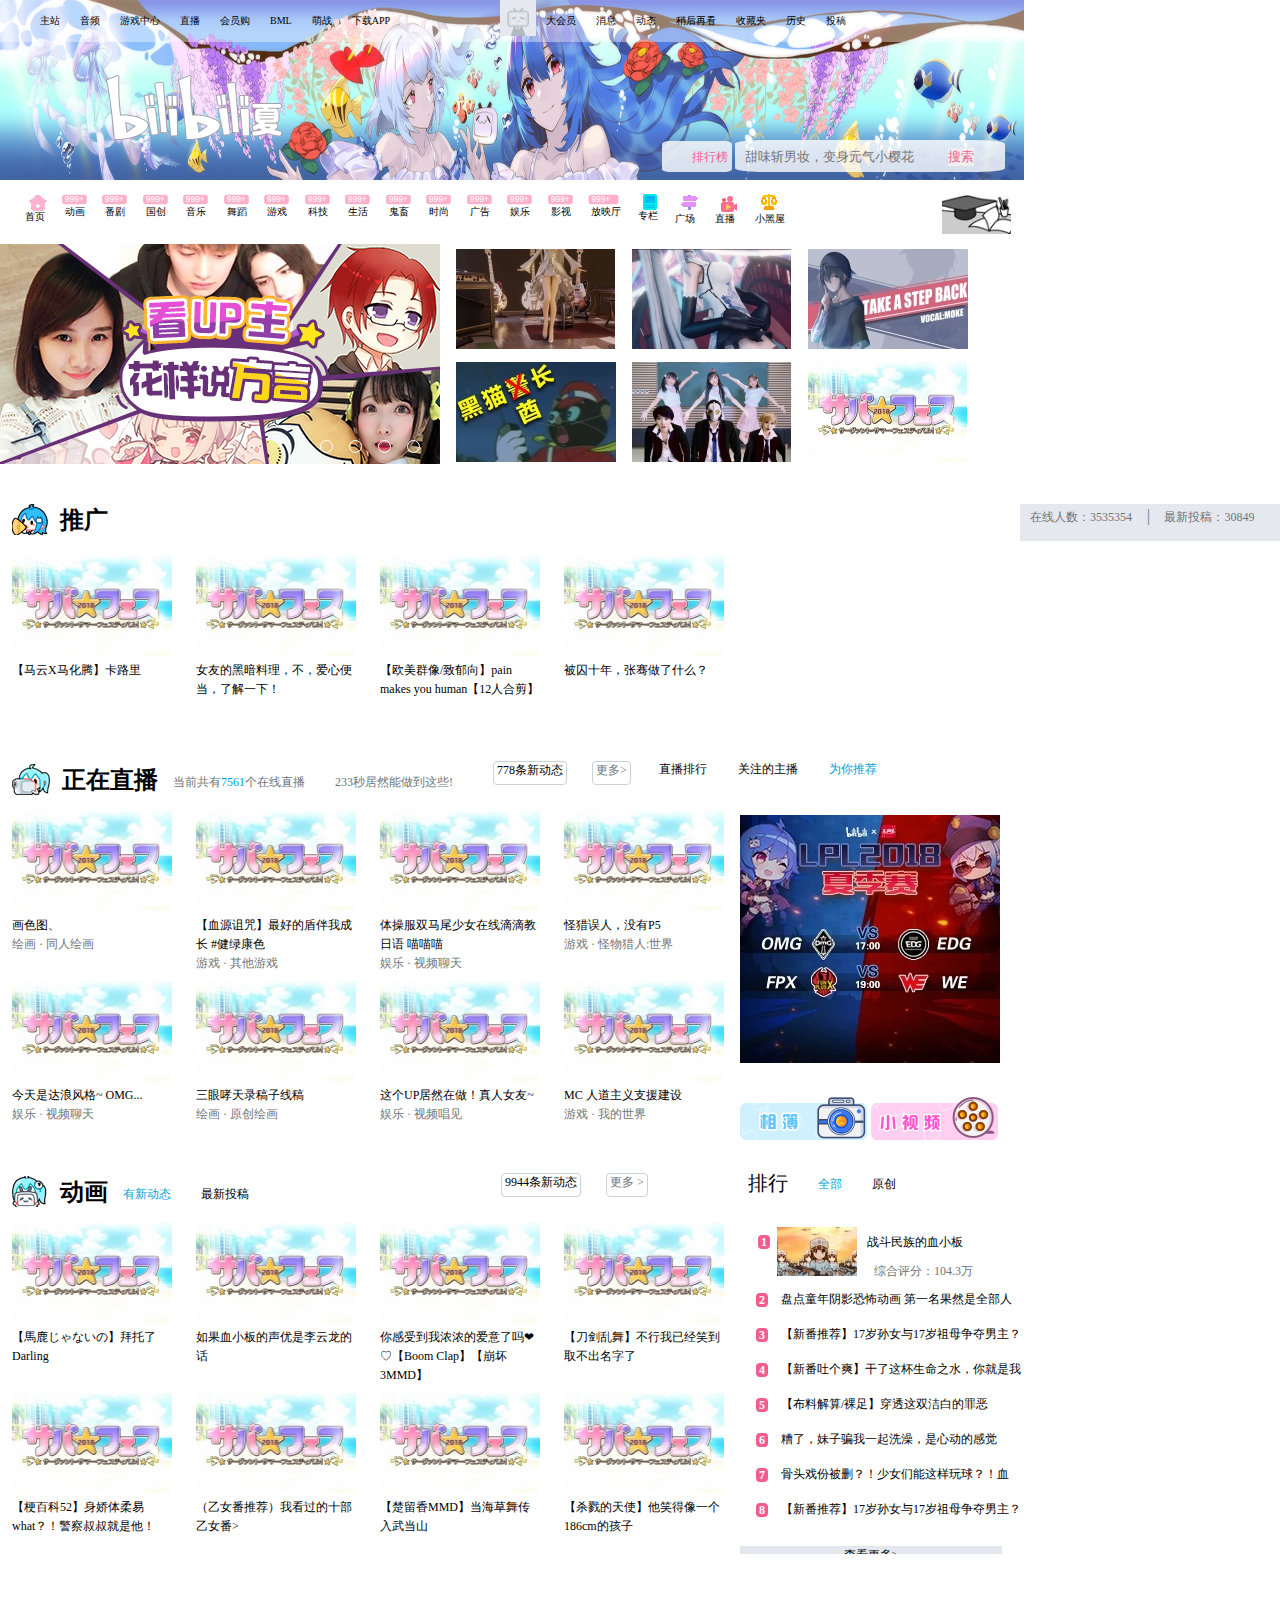
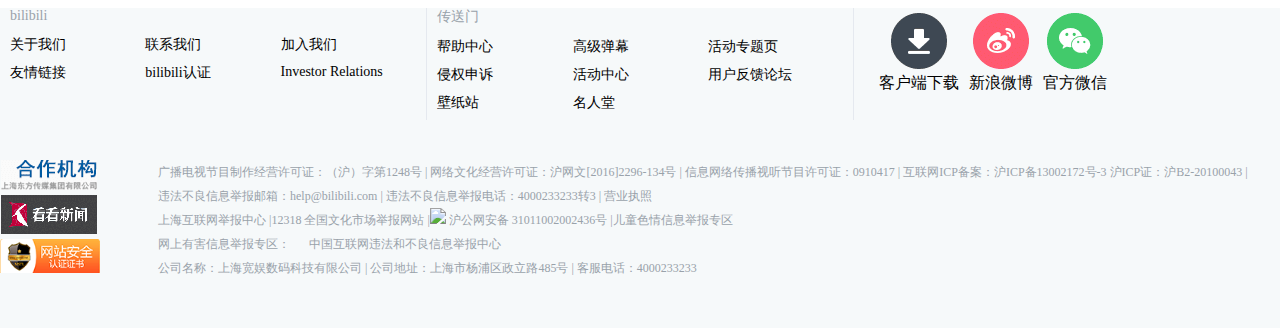
<file: 仿bilibili/html/index.html>
<!DOCTYPE html>
<html lang="en">
<head>
    <meta charset="UTF-8">
    <meta name="viewport" content="width=device-width, initial-scale=1.0">
    <meta http-equiv="X-UA-Compatible" content="ie=edge">
    <title>index</title>
    <link rel="stylesheet" href="../css/index.css">
    <link rel="stylesheet" href="../css/base.css">
</head>
<body>
    <iframe src="header.html" id="header"frameborder=0 width="100%" height="100%" scrolling="no"></iframe>
    <iframe src="body.html" id="body" frameborder=0 width="100%" height="100%" scrolling="no"></iframe>
    <iframe src="foot.html" id="foot" frameborder=0 width="100%" height="100%" scrolling="no"></iframe>
</body>
</html>
</file>
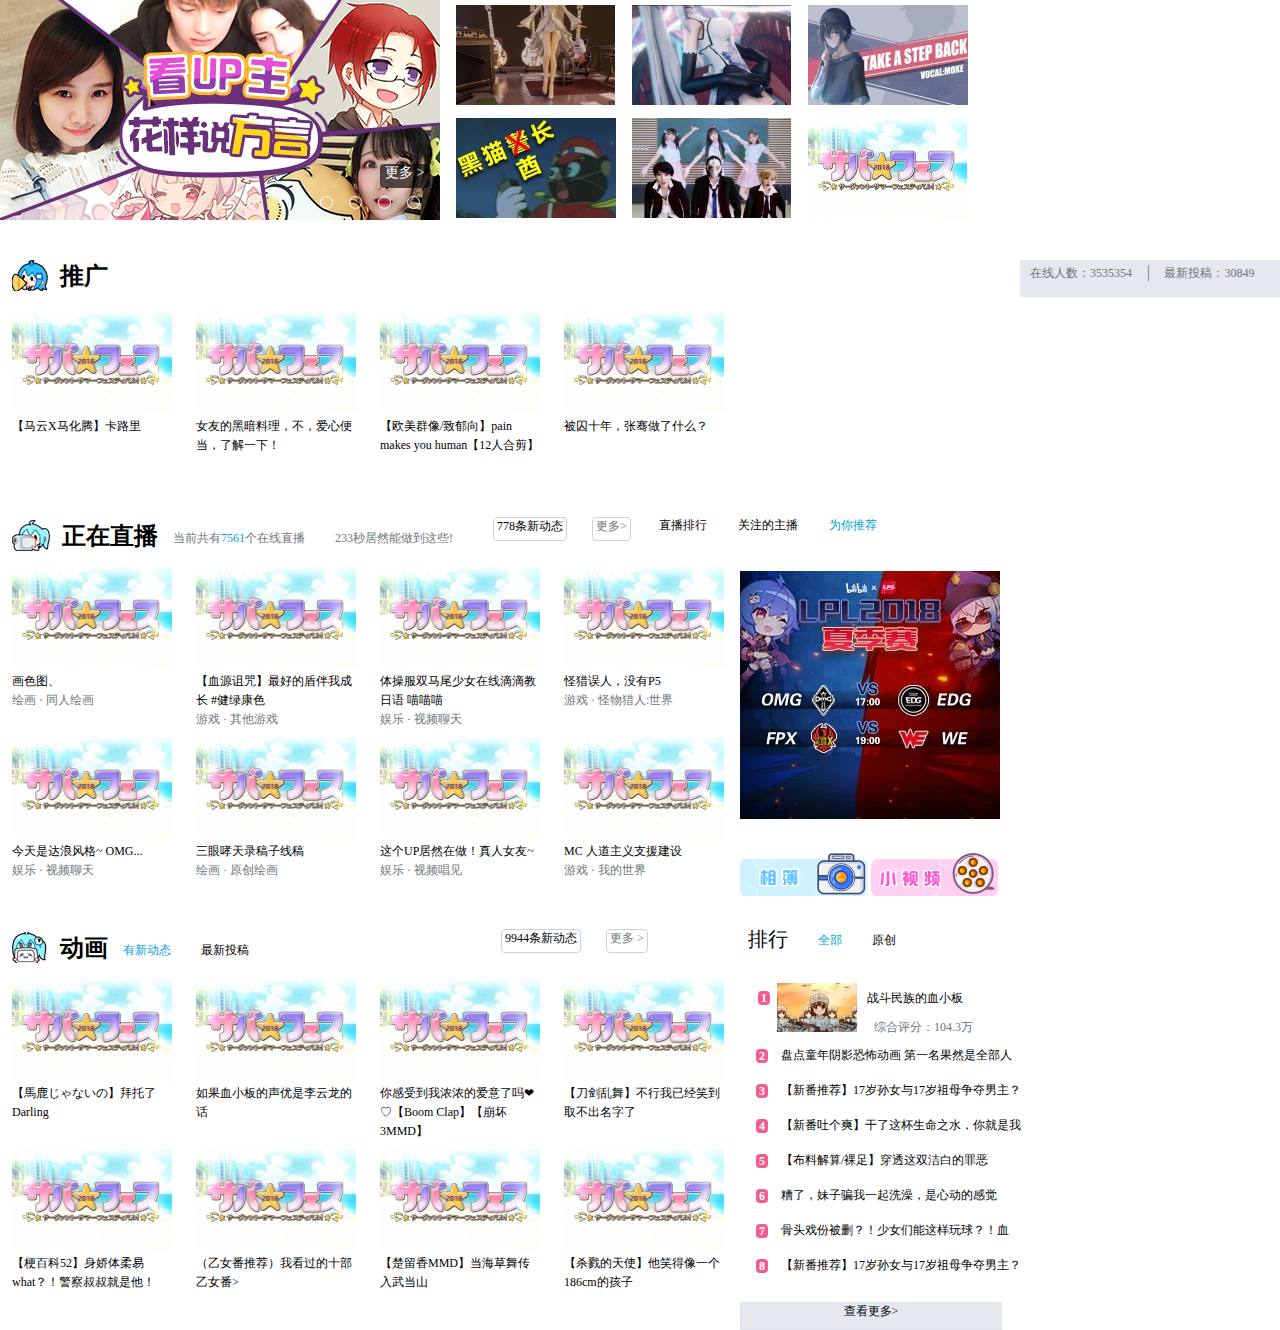
<file: 仿bilibili/html/body.html>
<!DOCTYPE html>
<html lang="en">
<head>
    <meta charset="UTF-8">
    <meta name="viewport" content="width=device-width, initial-scale=1.0">
    <meta http-equiv="X-UA-Compatible" content="ie=edge">
    <title>body</title>
    <link rel="stylesheet" href="../css/base.css">
    <link rel="stylesheet" href="../css/body.css">
    <script type="text/javascript" src="../js/jquery.min.js"></script>
</head>
<body>
    <div class="bili-wrapper">
        <div class="bili-wrapper-left  fl ">
            <div data-index="0" class="lazy-img on">
                <img src="../img/viewpage/viewpager_0.jpg" width="440px" height="220px" alt="">
            </div>
            <div data-index="1" class="lazy-img off">
                <img src="../img/viewpage/viewpager_1.jpg" width="440px" height="220px" alt="">
            </div>
            <div data-index="2" class="lazy-img off">
                <img src="../img/viewpage/viewpager_2.jpg" width="440px" height="220px" alt="">
            </div>
            <div data-index="3" class="lazy-img off">
                <img src="../img/viewpage/viewpager_3.jpg" width="440px" height="220px" alt="">
            </div>
            <div data-index="4" class="lazy-img off">
                <img src="../img/viewpage/viewpager_4.jpg" width="440px" height="220px" alt="">
            </div>

            <ul class="trigger">
                <li data-index='0' class="trigger-on"></li>
                <li data-index='1'class="trigger-off"></li>
                <li data-index='2' class="trigger-off"></li>
                <li data-index='3' class="trigger-off"></li>
                <li data-index='4' class="trigger-off"></li>
            </ul>
            <p>更多&nbsp;></p>
        </div>
        <div class="bili-wrapper-right  fl ">
            <ul>
                <li class="bili-wrapper-right-img">
                    <img class="" src="../img/bili-wrapper-right/bili-wrapper-right-img_0.jpg" alt="">
                    <div class=""></div>
                </li>
                <li class="bili-wrapper-right-img ">
                    <img class="" src="../img/bili-wrapper-right/bili-wrapper-right-img_1.jpg" alt="">
                    <div class=""></div>
                </li>
                <li class="bili-wrapper-right-img ">
                    <img class="" src="../img/bili-wrapper-right/bili-wrapper-right-img_2.jpg" alt="">
                    <div class=""></div>

                </li>
                <li class="bili-wrapper-right-img ">
                    <img class="" src="../img/bili-wrapper-right/bili-wrapper-right-img_3.jpg" alt="">
                    <div class=""></div>
                </li>
                <li class="bili-wrapper-right-img ">
                    <img class="" src="../img/bili-wrapper-right/bili-wrapper-right-img_4.jpg" alt="">
                    <div class=""></div>
                </li>
                <li class="bili-wrapper-right-img ">
                    <img class="" src="../img/bili-wrapper-right/bili-wrapper-right-img_5.jpg" alt="">
                    <div class=""></div>
                </li>

            </ul>
        </div>
        <div class="l-con clear">
            <div class="headline">
                <img src="../img/headline/01.png">
                <h2>推广</h2>
                <div class="online fr">
                    <a href="//www.bilibili.com/video/online.html" target="_blank" title="在线观看：4604985">在线人数：3535354</a>
                    <em>|</em>
                    <a href="//www.bilibili.com/newlist.html" target="_blank">最新投稿：30849</a>
                </div>
            </div>
            <div class="l-con-left ">
                <div class="l-con-content clear">
                    <ul>
                        <li><img src="../img/bili-wrapper-right/bili-wrapper-right-img_5.jpg" alt="" class=""></li>
                        <li class=" ">
                            <a href="">【马云X马化腾】卡路里</a>
                        </li>
                        <div class="black-mask" style="height:100px;margin-top:-20px;"></div>
                    </ul>
                </div>
                <div class="l-con-content ">
                    <ul>
                        <li><img src="../img/bili-wrapper-right/bili-wrapper-right-img_5.jpg" alt="" class=""></li>
                        <li class=" ">
                            <a href="">女友的黑暗料理，不，爱心便当，了解一下！</a>
                        </li>
                        <div class="black-mask" style="height:100px;margin-top:-40px;"></div>
                    </ul>
                </div>
                <div class="l-con-content ">
                    <ul>
                        <li><img src="../img/bili-wrapper-right/bili-wrapper-right-img_5.jpg" alt="" class=""></li>
                        <li class=" ">
                            <a href="">【欧美群像/致郁向】pain makes you human【12人合剪】</a>
                        </li>
                    </ul>
                    <div class="black-mask" style="height:100px;margin-top:-60px;"></div>
                </div>
                <div class="l-con-content ">
                    <ul>
                        <li><img src="../img/bili-wrapper-right/bili-wrapper-right-img_5.jpg" alt="" class=""></li>
                        <li class=" ">
                            <a href="">被囚十年，张骞做了什么？</a>
                            <div class="black-mask" style="height:100px;margin-top:-20px;"></div>
                        </li>
                    </ul>
                </div></div>
            </div>
        <div class="l-con clear">
            <div class="headline">
                <img src="../img/headline/02.png">
                <h2>正在直播</h2>
                <p class="color-gray">当前共有<span class="color-blue">7561</span>个在线直播</p>
                <p class="color-gray">233秒居然能做到这些!</p>
                <p class="border">778条新动态</p>
                <p class="border color-gray">更多></p>
                <p class="border" style="border:none;">直播排行</p>
                <p class="border" style="border:none;">关注的主播</p>
                <p class="border color-blue" style="border:none;">为你推荐</p>
            </div>
            <div class="l-con-left clear">
                <div class="l-con-content clear ">
                    <ul>
                        <li><img src="../img/bili-wrapper-right/bili-wrapper-right-img_5.jpg" alt="" class=""></li>
                        <li class=" ">
                        </li>
                        <a href="">画色图、<br><span class="color-gray">绘画 · 同人绘画</span></a>
                    </ul>
                </div>
                <div class="l-con-content ">
                    <ul>
                        <li><img src="../img/bili-wrapper-right/bili-wrapper-right-img_5.jpg" alt="" class=""></li>
                        <li class=" ">
                            <a href="">【血源诅咒】最好的盾伴我成长 #健绿康色<br><span class="color-gray">游戏 · 其他游戏</span></a>
                        </li>
                    </ul>
                </div>
                <div class="l-con-content ">
                    <ul>
                        <li><img src="../img/bili-wrapper-right/bili-wrapper-right-img_5.jpg" alt="" class=""></li>
                        <li class=" ">
                            <a href="">体操服双马尾少女在线滴滴教日语 喵喵喵<br><span class="color-gray">娱乐 · 视频聊天</span></a></a>
                        </li>
                    </ul>
                </div>
                <div class="l-con-content ">
                    <ul>
                        <li><img src="../img/bili-wrapper-right/bili-wrapper-right-img_5.jpg" alt="" class=""></li>
                        <li class=" ">
                            <a href="">怪猎误人，没有P5<br><span class="color-gray">游戏 · 怪物猎人:世界</span></a></a>
                        </li>
                    </ul>
                </div>
                <div class="l-con-content clear">
                    <ul>
                        <li><img src="../img/bili-wrapper-right/bili-wrapper-right-img_5.jpg" alt="" class=""></li>
                        <li class=" ">
                            <a href="">今天是达浪风格~ OMG...<br><span class="color-gray">娱乐 · 视频聊天</span></a></a>
                        </li>
                    </ul>
                </div>
                <div class="l-con-content ">
                    <ul>
                        <li><img src="../img/bili-wrapper-right/bili-wrapper-right-img_5.jpg" alt="" class=""></li>
                        <li class=" ">
                            <a href="">三眼哮天录稿子线稿<br><span class="color-gray">绘画 · 原创绘画</span></a></a>
                        </li>
                    </ul>
                </div>
                <div class="l-con-content">
                    <ul>
                        <li><img src="../img/bili-wrapper-right/bili-wrapper-right-img_5.jpg" alt="" class=""></li>
                        <li class=" ">
                            <a href="">这个UP居然在做！真人女友~<br><span class="color-gray">娱乐 · 视频唱见</span></a></a>
                        </li>
                    </ul>
                </div>
                <div class="l-con-content">
                    <ul>
                        <li><img src="../img/bili-wrapper-right/bili-wrapper-right-img_5.jpg" alt="" class=""></li>
                        <li class=" ">
                            <a href="">MC 人道主义支援建设<br><span class="color-gray">游戏 · 我的世界</span></a></a>
                        </li>
                    </ul>
                </div>
            </div>
            <div class="l-con-right ">
                <img src="../img/lpl.png" alt="lpl.png">
                <img src="[data-uri]" alt="有文画">
                <img src="[data-uri]" alt="小视频">
            </div>
        </div></div>
        <div class="l-con clear">
            <div class="headline">
                <img src="../img/headline/03.png">
                <h2>动画</h2>
                <p class="color-blue">有新动态</p>
                <p class="">最新投稿</p>
                <p class="border" style="margin-left:237px;">9944条新动态</p>
                <p class="border color-gray">更多&nbsp;></p>
                <p style="font-size:20px;margin-top:-6px;margin-left:100px;">排行</p>
                <p class="color-blue"style="margin-top:0px;">全部</p>
                <p style="margin-top:0px;">原创</p>
            </div>
            <div class="l-con-left clear">
                <div class="l-con-content clear ">
                    <ul>
                        <li><img src="../img/bili-wrapper-right/bili-wrapper-right-img_5.jpg" alt="" class=""></li>
                        <li class=" ">
                        </li>
                        <a href="">【馬鹿じゃないの】拜托了 Darling</a>
                        <div class="black-mask" style="height:100px;margin-top:-40px;"></div>
                    </ul>
                </div>
                <div class="l-con-content ">
                    <ul>
                        <li><img src="../img/bili-wrapper-right/bili-wrapper-right-img_5.jpg" alt="" class=""></li>
                        <li class=" ">
                        </li>
                        <a href="">如果血小板的声优是李云龙的话</a>
                        <div class="black-mask" style="height:100px;margin-top:-40px;"></div>
                  </ul>
                </div>
                <div class="l-con-content ">
                    <ul>
                        <li><img src="../img/bili-wrapper-right/bili-wrapper-right-img_5.jpg" alt="" class=""></li>
                        <li class=" ">
                        </li>
                        <a href="">你感受到我浓浓的爱意了吗❤♡【Boom Clap】【崩坏3MMD】</a>
                        <div class="black-mask" style="height:100px;margin-top:-60px;"></div>
                    </ul>
                </div>
                <div class="l-con-content ">
                    <ul>
                        <li><img src="../img/bili-wrapper-right/bili-wrapper-right-img_5.jpg" alt="" class=""></li>
                        <li class=" ">
                        </li>
                        <a href="">【刀剑乱舞】不行我已经笑到取不出名字了</a>
                        <div class="black-mask" style="height:100px;margin-top:-40px;"></div>
                    </ul>
                </div>
                <div class="l-con-content clear">
                    <ul>
                        <li><img src="../img/bili-wrapper-right/bili-wrapper-right-img_5.jpg" alt="" class=""></li>
                        <li class=" ">
                        </li>
                        <a href="">【梗百科52】身娇体柔易what？！警察叔叔就是他！</a>
                    </ul>
                    <div class="black-mask" style="height:100px;margin-top:-40px;"></div>
                </div>
                <div class="l-con-content ">
                    <ul>
                        <li><img src="../img/bili-wrapper-right/bili-wrapper-right-img_5.jpg" alt="" class=""></li>
                        <li class=" ">
                        </li>
                        <a href="">（乙女番推荐）我看过的十部乙女番></a>
                        <div class="black-mask" style="height:100px;margin-top:-40px;"></div>
                    </ul>
                </div>
                <div class="l-con-content">
                    <ul>
                        <li><img src="../img/bili-wrapper-right/bili-wrapper-right-img_5.jpg" alt="" class=""></li>
                        <li class=" ">
                        </li>
                        <a href="">【楚留香MMD】当海草舞传入武当山</a>
                    </ul>
                    <div class="black-mask" style="height:100px;margin-top:-40px;"></div>
                </div>
                <div class="l-con-content">
                    <ul>
                        <li><img src="../img/bili-wrapper-right/bili-wrapper-right-img_5.jpg" alt="" class=""></li>
                        <li class=" ">
                        </li>
                        <a href="">【杀戮的天使】他笑得像一个186cm的孩子</a>
                    </ul>
                    <div class="black-mask" style="height:100px;margin-top:-40px;"></div>
                </div>
            </div>
            <div class="l-con-right">
                <div class="content  clear">
                    <i class="ri-num bg-color-pink">1</i>
                    <img src="../img/.l-con-right.content_01.jpg" alt="">
                    <p>战斗民族的血小板<br></p>
                    <p class="gray-p color-gray">综合评分：104.3万</p>
                </div>
                <div class="content-m">
                    <i class="ri-num bg-color-pink">2</i>
                    <p>盘点童年阴影恐怖动画 第一名果然是全部人<br></p>
                </div>
                <div class="content-m">
                    <i class="ri-num bg-color-pink">3</i>
                    <p>【新番推荐】17岁孙女与17岁祖母争夺男主？<br></p>
                </div>
                <div class="content-m">
                    <i class="ri-num bg-color-pink">4</i>
                    <p>【新番吐个爽】干了这杯生命之水，你就是我<br></p>
                </div>
                <div class="content-m">
                    <i class="ri-num bg-color-pink">5</i>
                    <p>【布料解算/裸足】穿透这双洁白的罪恶<br></p>
                </div>
                <div class="content-m">
                    <i class="ri-num bg-color-pink">6</i>
                    <p>糟了，妹子骗我一起洗澡，是心动的感觉<br></p>
                </div>
                <div class="content-m">
                    <i class="ri-num bg-color-pink">7</i>
                    <p>骨头戏份被删？！少女们能这样玩球？！血<br></p>
                </div>
                <div class="content-m">
                    <i class="ri-num bg-color-pink">8</i>
                    <p>【新番推荐】17岁孙女与17岁祖母争夺男主？<br></p>
                </div>
                <div class="seeMore">查看更多></div>
            </div>
        </div>
    <script type="text/javascript">
        var onclikChangeImg = function() {
                var lis = $('.trigger li')
                lis.each(function() {
                    var li = $(this)
                    li.on('click', function(){
                        li.attr('class', 'trigger-on')
                        //按下改变样式，其他的元素还原
                        var sbs = li.siblings()
                        sbs.each(function() {
                            var otherLi = $(this)
                            otherLi.attr('class', 'trigger-off')
                        })
                        //按下控制图片
                        var index = li.data('index')
                        console.log('index', index)
                        var lazyImgs = $('.lazy-img')
                        lazyImgs.each(function(){
                             var img = $(this)
                             imgIndex = img.data('index')
                            if (index == imgIndex) {
                                img.attr('class', 'lazy-img on')
                            } else {
                                img.attr('class', 'lazy-img off')
                            }
                        })
                    })
                })
        }
        var autoChangeImg = function() {
            var index = 0
            var setTime = function() {
                index++
                index = index % 5
            }
            //定时调用的主函数
            var f = function() {
                setTime()

                //change li
                var lis = $('.trigger li')
                lis.each(function() {
                    var li = $(this)
                    var indexLi = li.data('index')
                    if (index == indexLi) {
                        li.attr('class', 'trigger-on')
                        var sbs = li.siblings()
                        sbs.attr('class', 'trigger-off')
                    }

                    //change img
                    var lazyImgs = $('.lazy-img')
                    lazyImgs.each(function(){
                         var img = $(this)
                         imgIndex = img.data('index')
                            if (index == imgIndex) {
                                img.attr('class', 'lazy-img on')
                            } else {
                                img.attr('class', 'lazy-img off')
                            }
                        })
                })
            }

            window.setInterval(f,'4000')
        }
        var addMask = function() {
            $('.bili-wrapper-right-img').on('mouseover',function(){
                var s = $(this).children()[1]
                $(s).attr('class', 'black-mask display')
            })
            $('.bili-wrapper-right-img').on('mouseout',function(){
                var s = $(this).children()[1]
                $(s).removeClass('display')
            })
        }
        var display = function(o, p) {
            o.on('mouseover', function() {
                p.addClass('display')
            })
            o.on('mouseout', function() {
                p.removeClass('display')
            })
        }
        var displayAll = function() {
            /*bili-wrapper-left p*/
            var o = $('.bili-wrapper-left')
            var p = $('.bili-wrapper-left p')
            display(o, p)
            /**/
            var par = $('.l-con-content')
            for (chi of par) {
                o = $(chi)
                p = $(chi).find('.black-mask')
                console.log('o', o)
                console.log('p', p)
                display(o, p)
            }
            // o = $('.l-con-content')
            // p = $('.l-con-content .black-mask')
            // display(o, p)

        }
        var _main = function() {
            onclikChangeImg()
            autoChangeImg()
            addMask()
            displayAll()
        }
        _main()
    </script>
</body>
</html>
</file>
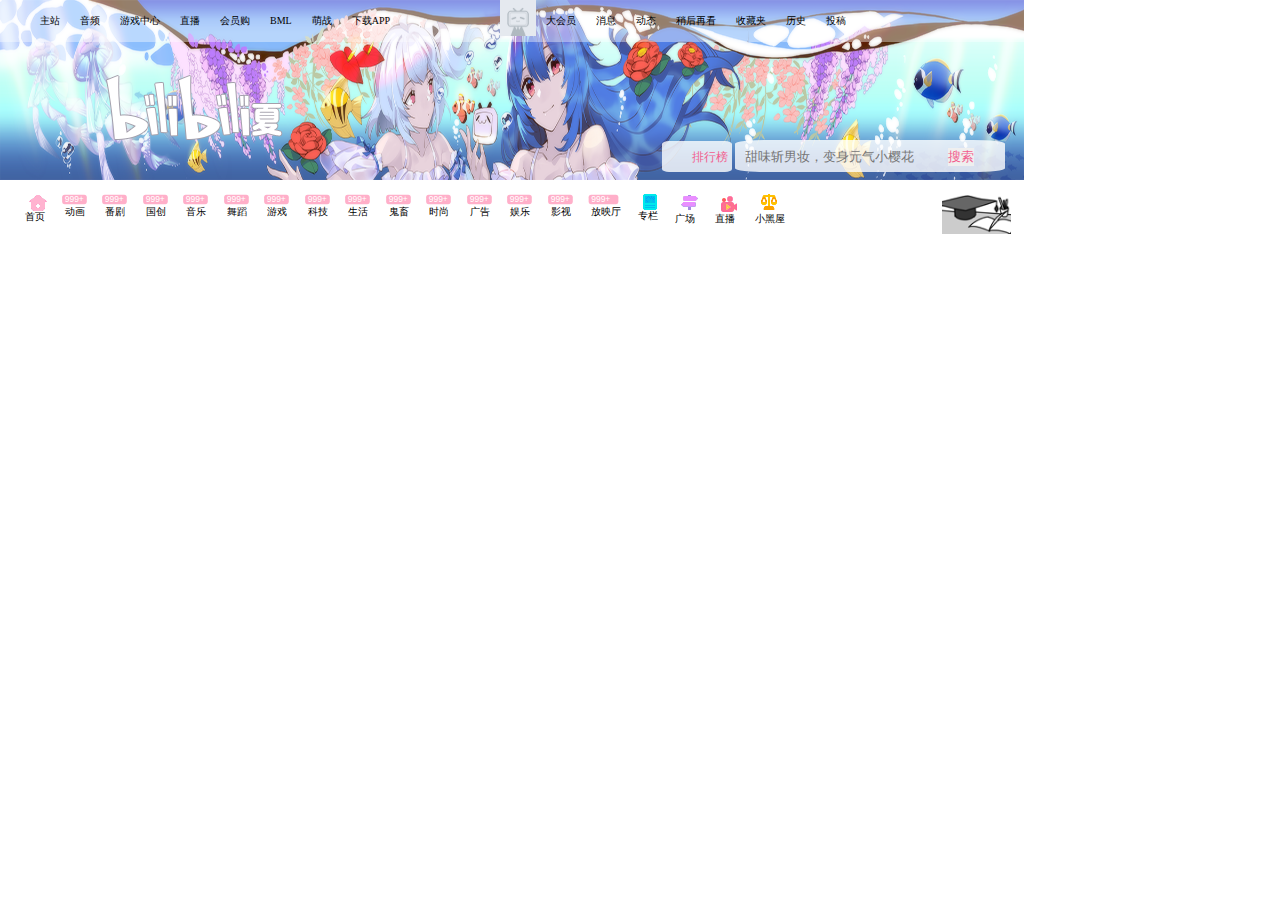
<file: 仿bilibili/html/header.html>
<!DOCTYPE html>
<html lang="en">
<head>
    <meta charset="UTF-8">
    <meta name="viewport" content="width=device-width, initial-scale=1.0">
    <meta http-equiv="X-UA-Compatible" content="ie=edge">
    <title>header</title>
    <link rel="stylesheet" href="../css/base.css">
    <link rel="stylesheet" href="../css/header.css">
</head>
<body>
    <div class="header">

        <div class="nav nav-menu">
            <div class="nav-con nav-con-left fl ">
                <ul>
                    <li><a href="">主站</a></li>
                    <li><a href="">音频</a></li>
                    <li><a href="">游戏中心</a></li>
                    <li><a href="">直播</a></li>
                    <li><a href="">会员购</a></li>
                    <li><a href="">BML</a></li>
                    <li><a href="">萌战</a></li>
                    <li><a href="">下载APP</a></li>
                </ul>
            </div>
            <div class="nav-con nav-con-right fl">
                <ul>
                    <img class="fl"src="../img/noface.gif" height="35.99" class="face">
                    <li><a href="">大会员</a></li>
                    <li><a href="">消息</a></li>
                    <li><a href="">动态</a></li>
                    <li><a href="">稍后再看</a></li>
                    <li><a href="">收藏夹</a></li>
                    <li><a href="">历史</a></li>
                    <li><a href="">投稿</a></li>

                </ul>
            </div>
        </div>
        <div class="nav-mask nav"></div>
        <div class="banner">
            <div>
                <img src="../img/nav-banner.png" alt="" width="100%" height="180px">
            </div>
            <a href="www.bilibili.com" class="head-logo">
                <img src="../img/bilibili_summer.png" alt="" width="">
            </a>
            <div class="search ">
                <div class="search-left">
                    <div class="search-img fl"></div>
                    <div class="search-div-a">
                        <a href="">排行榜</a>
                    </div>
                </div>
                <div class="search-right">
                    <form class="" action="" >
                        <input type="text" width: 200px; placeholder="甜味斩男妆，变身元气小樱花">
                        <button type="submit" ><a id="submit" >搜索</a></button>
                    </form>
                </div>
            </div>
        </div>
        <div class="nav-menu-bottom">
            <ul class="">
                <li>
                    <a href="">
                        <div class="nav-menu-bottom-img"><img src="../img/nav/home.png"></div>
                        <div class="nav-name">首页</div>
                    </a>
                </li>
                <li>
                    <a href="">
                        <div class="num-wrap"><span>999+</span></div>
                        <div class="nav-name">动画</div>
                    </a>
                </li>
                <li>
                    <a href="">
                        <div class="num-wrap"><span>999+</span></div>
                        <div class="nav-name">番剧</div>
                    </a>
                </li>
                <li>
                    <a href="">
                        <div class="num-wrap"><span>999+</span></div>
                        <div class="nav-name">国创</div>
                    </a>
                </li>
                <li>
                    <a href="">
                        <div class="num-wrap"><span>999+</span></div>
                        <div class="nav-name">音乐</div>
                    </a>
                </li>
                <li>
                    <a href="">
                        <div class="num-wrap"><span>999+</span></div>
                        <div class="nav-name">舞蹈</div>
                    </a>
                </li>
                <li>
                    <a href="">
                        <div class="num-wrap"><span>999+</span></div>
                        <div class="nav-name">游戏</div>
                    </a>
                </li>
                <li>
                    <a href="">
                        <div class="num-wrap"><span>999+</span></div>
                        <div class="nav-name">科技</div>
                    </a>
                </li>
                <li>
                    <a href="">
                        <div class="num-wrap"><span>999+</span></div>
                        <div class="nav-name">生活</div>
                    </a>
                </li>
                <li>
                    <a href="">
                        <div class="num-wrap"><span>999+</span></div>
                        <div class="nav-name">鬼畜</div>
                    </a>
                </li>
                <li>
                    <a href="">
                        <div class="num-wrap"><span>999+</span></div>
                        <div class="nav-name">时尚</div>
                    </a>
                </li>
                <li>
                    <a href="">
                        <div class="num-wrap"><span>999+</span></div>
                        <div class="nav-name">广告</div>
                    </a>
                </li>
                <li>
                    <a href="">
                        <div class="num-wrap"><span>999+</span></div>
                        <div class="nav-name">娱乐</div>
                    </a>
                </li>
                <li>
                    <a href="">
                        <div class="num-wrap"><span>999+</span></div>
                        <div class="nav-name">影视</div>
                    </a>
                </li>
                <li>
                    <a href="">
                        <div class="num-wrap"><span>999+</span></div>
                        <div class="nav-name">放映厅</div>
                    </a>
                </li>
                <li>
                    <a href="">
                        <div class="nav-menu-bottom-img"><img src="../img/nav/zhuanlan.png"></div>
                        <div class="nav-name">专栏</div>
                    </a>
                </li>
                <li>
                    <a href="">
                        <div class="nav-menu-bottom-img"><img src="../img/nav/square.png"></div>
                        <div class="nav-name">广场</div>
                    </a>
                </li>
                <li>
                    <a href="">
                        <div class="nav-menu-bottom-img"><img src="../img/nav/live.png"></div>
                        <div class="nav-name">直播</div>
                    </a>
                </li>
                <li>
                    <a href="">
                        <div class="nav-menu-bottom-img"><img src="../img/nav/xiaoheiwu.png"></div>
                        <div class="nav-name">小黑屋</div>
                    </a>
                </li>
                <img  class="fr" src="../img/nav/bysj.gif" width="69px" height="40px"alt="">
            </ul>
        </div>
    </div>
<script type="text/javascript">

</script>
</body>
</html>
</file>
<file: 仿bilibili/css/index.css>
#header {
    /* width: 100%; */
    height: 240px;
}
#body {
    height: 1310px;
}
#foot {
    /* width: 100%; */
    height: 370px;
}
</file>
<file: 仿bilibili/css/base.css>
* {
    margin: 0;
    padding: 0;
}
a {
    text-decoration: none;
    color: black;
}
li {
    list-style: none;
}
.fl {
    float:left;
}
.fr {
    float:right;
}
.border {
    border:2px black solid;
}
.clear {
    clear: both;
}
.color-blue {
    color: rgba(0, 161, 214)
}
.color-gray {
    color: rgba(109, 117, 122);
}
.bg-color-pink {
    background: #f25d8e;
}
.bg-color-gray {
    background: rgba(109, 117, 122);
}
.black-mask {
    display:none;
    cursor: pointer;
    clear: both;
    float: left;
    width: 100%;
    height: 100%;
    background-color: rgba(0, 0, 0, 0.5);
    position:relative;
    z-index: 999;
    left: 0;
    top: -103px;
}
.display {
    display: block !important;
}
</file>
<file: 仿bilibili/css/body.css>
.bili-wrapper {
    padding-bottom: 40px;
    /* position: absolute; */
    /* margin-top: 30px; */
}
.bili-wrapper-left {
    width: 440px;
    height: 220px;
}
.bili-wrapper-left p {
    background: rgba(0,0,0,.64);
    width: 50px;
    height: 24px;
    text-align: center;
    border-radius: 4px;
    transition: all .2s linear;
    font-size: 14px;
    color: white;
    position: relative;
    top: -60px;
    left: 380px;
    display: none;
}
.bili-wrapper-right {
    width: 550px;
    height: 220px;
}

.on {
    display: block;
}

.off {
    display: none;
}

.trigger {
    position: absolute;
    top: 193px;
    left: 270px;
    height: 20px;

}

.trigger-off {
    width: 11px;
    height: 11px;
    border: solid 1px white;
    border-radius: 25px;
    margin-left: 16px;
    float: left;
    margin-top: 3px;
}

.trigger-off:hover {
    width: 12px;
    height: 12px;
    border: solid 1px white;
    background-color: rgba(0, 165, 219,1);
    cursor:pointer;
}
.trigger-on {
    margin-left: 16px;
    margin-bottom: -15px;
    float: left;
    width: 18px;
    height: 20px;
    background-image: url("http://static.hdslb.com/images/base/icons.png");
    background-position:-855px -727px;
}

.lazy-img:hover {
    cursor:pointer;
}

/*start bili-wrapper-right*/
.bili-wrapper-right-img {
    width: 160px;
    height: 100px;
    margin: 5px 0 8px 16px;
    float: left;
}

.bili-wrapper-right-img:hover {
    cursor:pointer;
}

/*l-con*/
.l-con {
    padding: 40px 0;
}
.headline {
    /* float: left; */
}
.headline h2 {
    display: inline-block;
    float: left;
}
.headline img {
    margin: 0 12px;
    display: inline-block;
    float: left;
}
.headline p {
    float: left;
    margin: 10px 15px 0 15px;
    font-size: 12px;
}
.headline .border {
    border: 1px solid #ccd0d7;
    border-radius: 4px;
    height: 22px;
    cursor: pointer;
     padding:0 3px;
    margin: -3px 0 -3px 25px;
}
.online {
    padding: 3px 0 0 0;
    background-color: rgba(229, 233, 239, 1);
    width: 260px;
    height: 34px;
    color: rgba(109, 117, 122);
    /* float: right !important; */
}
.online a {
    margin: 0 10px;
    font-size: 12px;
    color: rgba(109, 117, 122);
}
.l-con {
    height: 180px;
}
.l-con-left {
    width: 745px;
    height: auto;
}
.l-con-content {
    width: 160px;
    height: 140px;
    margin: 15px 12px;
    float:left;
}
.l-con-content img {
    width: 160px;
    height: 100px;
    cursor:pointer;
}
.l-con-content a, .l-con-content p {
    font-size: 12px;
}
.l-con-right {
    position: relative;
    width: 260px;
    left: 740px;
    top: -336px;
}
.l-con-right img {
    position: relative;
    margin: 15px 0;
}
.l-con-right .content {
    position: relative;
    left: 18px;
    top: -45px;
    height: 49px;
    margin-bottom: 20px;
}
.l-con-right .content * {
    display: inline;
    padding: 0 3px;
    font-size: 12px;
}
.l-con-right .content .gray-p {
    line-height: 40px;
    margin-left: 110px;
}

.l-con-right .content img {
    position: relative;
    top: 45px;
}
.l-con-right .ri-num {
    display: inline;
    font-weight: bolder;
    font-style: normal;
    color: white;
    font-size: 12px;
    /* min-width: 12px; */
    width: 12px;
    height: 18px;
    line-height: 18px;
    border-radius: 4px;
    padding: 0 3px;
    text-align: center;
}
.l-con-right .content-m {
    font-size: 12px;
    position: relative;
    left: 16px;
    top: 10px;
}
.l-con-right .content-m  p {
    position: relative;
    left: 25px;
    top: -18px;
}

.l-con-right .seeMore {
    font-size:12px;
    margin-top: 20px;
    text-align: center;
    width: 260px;
    height: 25.98px;
    background-color: #e5e9ef;
    border: 1px solid #e0e6ed;
    cursor: pointer;
}
</file>
<file: 仿bilibili/css/header.css>
body {
    width:1024px;
    height: 600px;
}

.nav {
    width: 100%;
    position: absolute;
    z-index:999;

}
.nav-menu {
    position: absolute;
}

.nav-menu li , .nav-menu li a{
    padding: 0 5px;
    color: black;
    line-height:42px;
    font-size: 10px;
    height: 42px;
}
.nav-con li:hover {
    background-color:  hsla(0,0%,100%,.5)
}
.nav-con-left {
    padding-left: 30px;
}
.nav-con-left li {
    float:left;
}
.nav-con-right li {
    float:left;
}
.nav-con-right {
    margin-left: 100px;
}
.nav-mask {
    width: 100%;
    height: 42px;
    position: absolute;
    background-color: hsla(0,0%,100%,.4);
    z-index:9;
}
.face {
    margin: 3px 0;
    float:right;
}
.head-logo {
    position: absolute;
    width: 220px;
    height: 105px;
    left: 84px;
    top: 55px;
    z-index: 10;
}
.search {
    width: 400px;
    height: 32px;
    padding: 0 12px;
    font-size: 12px;
    color: #222;
    position: absolute;
    left: 650px;
    top:140px;
}
.search-left {
    background-color: hsla(0,0%,100%,.8);
    width:70px;
    border-radius: 10%;
}
.search-right {
    padding: 0 10px;
    width: 250px;
    height: 100%;
    background-color: hsla(0,0%,100%,.8);
    border-radius: 12%;
}
.search div {
    display: inline-block;
}
.search a {
    color: #f25d8e;
}
.search form {
    display: inline-block;
    float: right;
}
.search form  input {
    outline: none;
    background-color:none !important;
    -webkit-appearance: none;
    border:0;
    background-color: transparent;
     width: 200px;
}

 .search form button {
    border:0;
    background-color: none;
}

.search-div-a, .search form{
    bottom: 6px;
    position: absolute;

}

.search-img {
    background:url(http://static.hdslb.com/images/base/icons.png) -659px -655px no-repeat;
    width: 30px;
    height: 31.1px;
    display: inline-block;
}

.nav-menu-bottom {
    margin: 0 13.5px;
    color: black;
     height: 42px;
    font-size: 10px;
    margin-top: 10px;
}
.nav-menu-bottom li {
    padding: 0 6px;
    float: left;
}
.nav-menu-bottom a {
    font-size: 10px;
    color: black;
}
.num-wrap {
    background-color: #ffafc9;
    color: #fff;
    transform: scale(.85);
    font-family: sans-serif;
    border-radius: 3px;
}
.num-wrap span {
    padding: 1px 3px;
}
.nav-name {
    padding-left: 5px;
}
.nav-menu-bottom-img {
    padding-left: 8px;
    margin-bottom: -4px;
}

/*nav-sub*/
.nav-sub {
    width: 130px;
    height: 120px;
}
</file>
